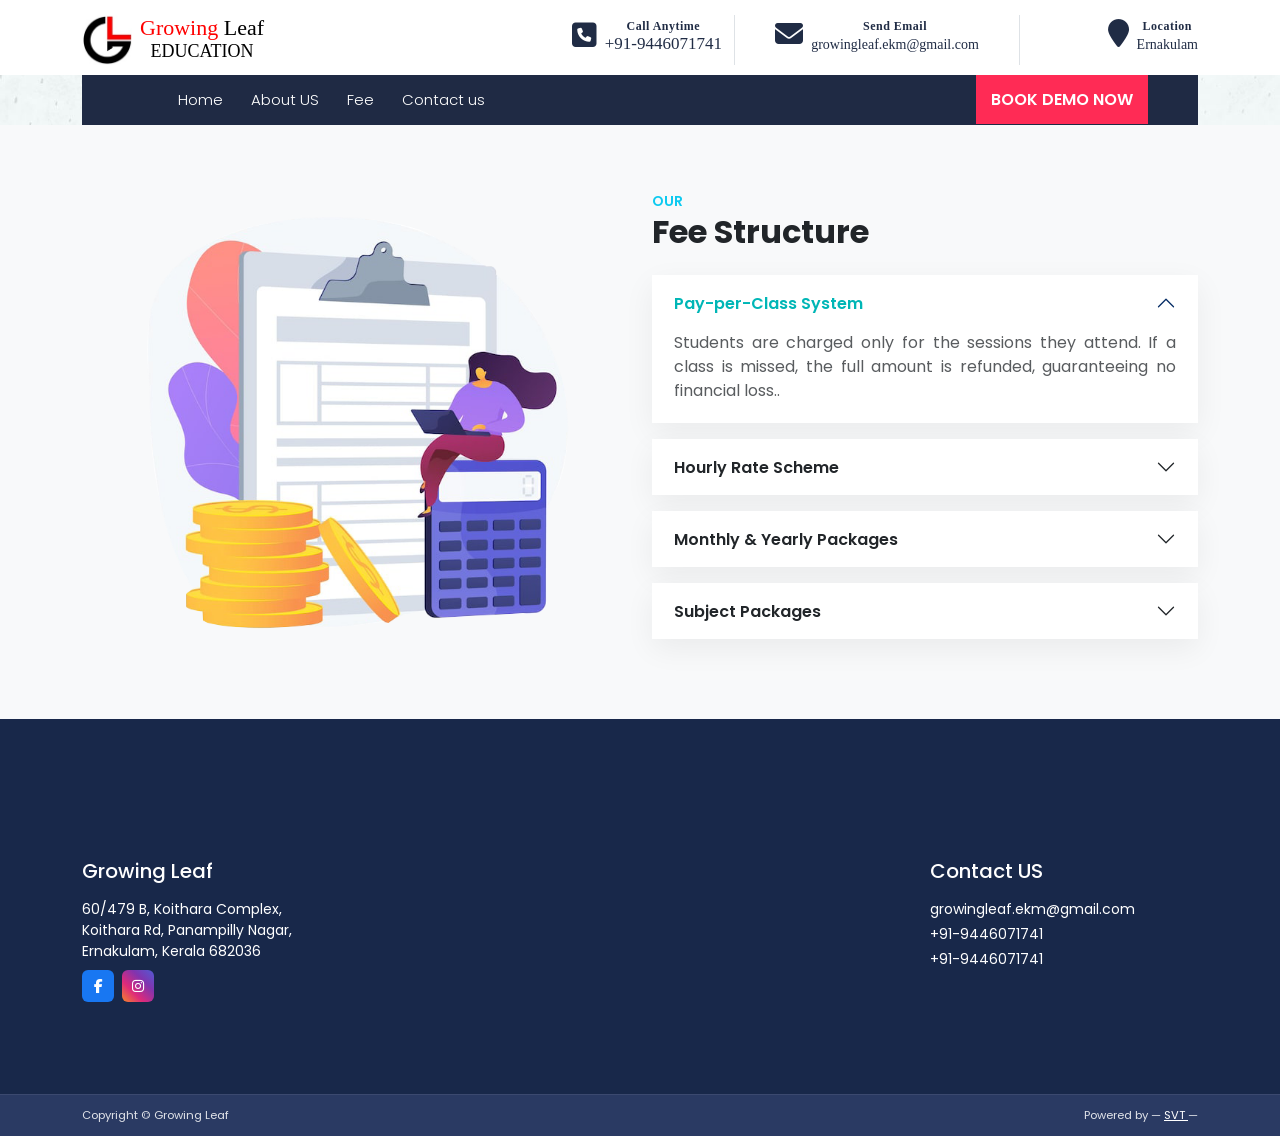
<file: fee.html>
<!DOCTYPE html>
<html lang="en">
<head>
    <meta charset="UTF-8">
    <meta name="viewport" content="width=device-width, initial-scale=1.0">
    <title>Growing Leaf</title>
    <link rel="icon" href="images/logo.jpg" type="image/x-icon">
    <!-- Bootstrap CSS -->
    <link rel="stylesheet" href="css/bootstrap.min.css">
    <link rel="stylesheet" href="css/main.css">

    <link rel="stylesheet" href="menus/css/style.css">

    <!-- -----------Menu Arrow-1------------ -->
    <link rel="stylesheet" href="https://unpkg.com/boxicons@2.0.7/css/boxicons.min.css">
    <!-- -----------Font-Awsome------------ -->
    <link rel="stylesheet" href="https://cdnjs.cloudflare.com/ajax/libs/font-awesome/6.5.1/css/all.min.css">

    <!-- Banner 4 line font -->
    <link rel="preconnect" href="https://fonts.googleapis.com">
    <link rel="preconnect" href="https://fonts.gstatic.com" crossorigin>
    <link href="https://fonts.googleapis.com/css2?family=Playwrite+US+Trad+Guides&display=swap" rel="stylesheet">



</head>
<body>
<!-- -----------Section-1------------ -->
<section> 
    <div class="container">
        <div class="top_bar">
            <div class="row ">
                <!-- Logo section (col-6) -->
                <div class="col-12 col-md-5">
                    <div class="d-flex gap-2">
                        <a href="/" class="logo-link">
                            <img src="images/logo.jpg" alt="Logo" class="logo">
                        </a>
                        <a href="/" class="title_link">
                            <div class="">
                                <h1 class="logo_h1 mb-0">
                                    Growing <span class="logo_h2">Leaf</span>
                                </h1>
                                <h4 class="mb-0 logo_h3">Education</h4>
                            </div>
                        </a>
                    </div>
                </div>
                <!-- Logo section (col-6) -->
                 <!-- Contact 1 (col-2) -->
                <div class="col-4 col-md-2 border-end">
                    <div class="d-flex justify-content-end align-items-center gap-2">
                        <i class="fa-solid fa-phone-square icon-blue"></i>
                        <div class="contact-text">
                            <span class="contact-label">Call Anytime</span><br>
                            <a href="tel:+919446071741" class="contact-number">+91-9446071741</a>
                        </div>
                    </div>
                </div>

                <!-- Contact 2 (col-2) -->
                <div class="col-5 col-md-3 border-end">
                    <div class="d-flex justify-content-center align-items-center gap-2">
                        <i class="fa-solid fa-envelope icon-blue"></i>
                        <div class="contact-text">
                            <span class="contact-label">Send Email</span><br>
                                <a href="mailto:growingleaf.ekm@gmail.com" class="contact-email">
                                    growingleaf.ekm@gmail.com
                                </a>
                        </div>
                    </div>
                </div>
                
                <!-- Contact 3 (col-2) -->
                <div class="col-3 col-md-2">
                    <div class="d-flex justify-content-end align-items-center gap-2">
                        <i class="fa fa-map-marker icon-blue"></i>
                        <div class="contact-text">
                            <span class="contact-label">Location</span><br>
                                <a 
                                    href="https://maps.app.goo.gl/3TYbjK9A6uS26YKX6"
                                    target="_blank"
                                    rel="noopener"
                                    class="contact-location"
                                >
                                    Ernakulam
                                </a>
                        </div>
                    </div>
                </div>
            </div>
        </div>
    </div>
</section>
<!-- -----------Section-1------------ -->  
<!-- -----------Section-2------------ -->
<!-- Banner Section -->
<section class="hero-banner ">
    <!-- Menu Bar -->
    <div class="menu container">
        <div class="col-12">
            <nav>
                <div class="navbar">
                    <i class='bx bx-menu'></i>
                    
                    <div class="nav-links">
                    <div class="sidebar-logo">
                        <span class="logo-name">Logo</span>
                        <i class='bx bx-x' ></i>
                    </div>
                    <ul class="links">
                        <li><a href="/">Home</a></li>
                        <li><a href="/#about-us">About US</a></li>
                        <li><a href="#fee-section">Fee</a></li>
                        <li><a href="/#contact-form">Contact us</a></li>
                    </ul>
                    </div>
                    <div class="">
                        <a href="/#contact-form" class="btn-demo ms-lg-3">BOOK DEMO NOW</a>
                    </div>
                </div>
            </nav>
        </div>
    </div>
    <!-- Menu Bar END-->


</section>
<!-- -----------Section-2 END------------ -->

<!-- -----------Section 3 Fee Information ------------------ -->
<section class="faq-section py-4">
  <div class="container">
    <div class="row align-items-center">

      <!-- LEFT IMAGE -->
      <div class="col-lg-6 mb-4 mb-lg-0">
        <div class="faq-image">
          <img src="images/image_fee_page.png" alt="Student" class="img-fluid rounded-4">
        </div>
      </div>

      <!-- RIGHT CONTENT -->
      <div class="col-lg-6">
        <small class="text-uppercase fw-semibold text-info">Our</small>
        <h2 class="fw-bold mb-4">Fee Structure</h2>

        <div class="accordion accordion-flush" id="faqAccordion">

          <!-- Item 1 -->
          <div class="accordion-item">
            <h2 class="accordion-header">
              <button class="accordion-button  fw-semibold" 
                      type="button" 
                      data-bs-toggle="collapse" 
                      data-bs-target="#faq1">
                Pay-per-Class System 
              </button>
            </h2>
            <div id="faq1" class="accordion-collapse collapse show" data-bs-parent="#faqAccordion">
              <div class="accordion-body text-muted">
                Students are charged only for the sessions they attend. 
                If a class is missed, the full amount is refunded, guaranteeing no financial loss..
              </div>
            </div>
          </div>

          <!-- Item 2 (OPEN by default) -->
          <div class="accordion-item">
            <h2 class="accordion-header">
              <button class="accordion-button collapsed fw-semibold" 
                      type="button" 
                      data-bs-toggle="collapse" 
                      data-bs-target="#faq2">
                Hourly Rate Scheme 
              </button>
            </h2>
            <div id="faq2" class="accordion-collapse collapse" data-bs-parent="#faqAccordion">
              <div class="accordion-body text-muted">
                Designed for learners who need doubt-clearing sessions or short-term academic support, 
                this option allows students to book classes by the hour without long-term commitments.
              </div>
            </div>
          </div>

          <!-- Item 3 -->
          <div class="accordion-item">
            <h2 class="accordion-header">
              <button class="accordion-button collapsed fw-semibold" 
                      type="button" 
                      data-bs-toggle="collapse" 
                      data-bs-target="#faq3">
                Monthly & Yearly Packages 
              </button>
            </h2>
            <div id="faq3" class="accordion-collapse collapse" data-bs-parent="#faqAccordion">
              <div class="accordion-body text-muted">
                Ideal for students seeking consistent learning support, our monthly and yearly
                packages offer structured tuition at affordable rates, helping parents plan ahead with ease.
              </div>
            </div>
          </div>

          <!-- Item 4 -->
          <div class="accordion-item">
            <h2 class="accordion-header">
              <button class="accordion-button collapsed fw-semibold" 
                      type="button" 
                      data-bs-toggle="collapse" 
                      data-bs-target="#faq4">
                  Subject Packages 
              </button>
            </h2>
            <div id="faq4" class="accordion-collapse collapse" data-bs-parent="#faqAccordion">
              <div class="accordion-body text-muted">
                For students who want to focus on specific subjects (for example, only Mathematics or Science), 
                we offer subject-wise packages. These are tailored to cover the full syllabus of a particular 
                subject with chapter-wise tests, revisions, and exam preparation.
              </div>
            </div>
          </div>


        </div>
      </div>

    </div>
  </div>
</section>
<!-- -----------Section 3 Fee Information END------------------ -->


<!-- ===== Footer ===== -->
<footer class="site-footer">
  <div class="container">
    <div class="row g-4 align-items-start">
      <div class="col-12 col-lg-4 text-white">
        <h5 class="mb-3">Growing Leaf</h5>
        <p class="mb-0 small">
          60/479 B, Koithara Complex,<br>
          Koithara Rd, Panampilly Nagar,<br>
          Ernakulam, Kerala 682036
        </p>
        <!-- Social icons -->
        <div class="footer-social d-flex gap-2 mt-2">
            <a href="#" class="social-icon fb" aria-label="Facebook">
            <i class="fab fa-facebook-f"></i>
            </a>
            <a href="#" class="social-icon ig" aria-label="Instagram">
            <i class="fab fa-instagram"></i>
            </a>
        </div>
      </div>
        

      <div class="col-12 col-lg-4">
        <!-- Put map or image here -->
        <div class="footer-map">
            <iframe
                src="https://www.google.com/maps/embed?pb=!1m18!1m12!1m3!1d3929.
                798832197375!2d76.29374307569715!3d9.
                950688973879904!2m3!1f0!2f0!3f0!3m2!1i1024!2i768!4f13.
                1!3m3!1m2!1s0x3b08735e118bf5eb%3A0x590386a18726a9fb!2sGrowing%20Leaf%
                20Education%20-%20Online%20%26%20Offline%20Tuition%20for%20School%20%26%
                20College%20students%2C%20STATE%2C%20CBSE%2C%20ICSE%2CNIOS%2C%20Diploma
                %2C%20Btech%2C%20Bsc!5e0!3m2!1sen!2sus!4v1766988578093!5m2!1sen!2sus"
                loading="lazy"
                referrerpolicy="no-referrer-when-downgrade"
                allowfullscreen>
            </iframe>
        </div>
      </div>

      <div class="col-12 col-lg-4 text-white footer-contact">
        <h5 class="mb-3">Contact US</h5>
        <p class="mb-1 small">growingleaf.ekm@gmail.com</p>
        <p class="mb-1 small">+91-9446071741</p>
        <p class="mb-0 small">+91-9446071741</p>
      </div>
    </div>
  </div>
</footer>

<section class="copyright-bar">
    <div class="container">
        <div class="row align-items-center">

            <!-- Left -->
            <div class="col-12 col-md-6 text-center text-md-start">
                <p class="mb-0 small">
                    Copyright © Growing Leaf
                </p>
            </div>

            <!-- Right -->
            <div class="col-12 col-md-6 text-center text-md-end powerd-by">
                <p class="mb-0 small">
                    Powered by —
                    <a href="https://www.linkedin.com/in/sinovthomas/" target="_blank" rel="noopener" class="powered-link">
                        SVT
                    </a>
                    —
                </p>
            </div>


        </div>
    </div>
</section>

<!-- -----Bootstrap JS Bundle (with Popper)----- -->
<script src="js/bootstrap.bundle.min.js"></script>
<!-- ----------MenuBar---------- -->
<script src="menus/js/js.js"></script>

<script>
    // const buttons = document.querySelectorAll('.tab-btn');
    // const panels = document.querySelectorAll('.tab-panel');

    // buttons.forEach(btn => {
    //     btn.addEventListener('click', () => {

    //     // remove active states
    //     buttons.forEach(b => b.classList.remove('active'));
    //     panels.forEach(p => p.classList.remove('active'));

    //     // activate clicked tab
    //     btn.classList.add('active');
    //     document.getElementById(btn.dataset.tab).classList.add('active');
    //     });
    // });
</script>
</body>
</html>
</file>
<file: css/main.css>
html {
  scroll-behavior: smooth;
}
.div_border {
    border: 2px solid rgb(177, 4, 4);
}

.top_bar {
    padding-top: 15px;
    padding-bottom: 10px;
    /* padding: 10px; */
}

/* ===============LOGO Section============ */
.logo {
    width: 50px;
    height: 50px;
}

.logo_h1 {
    color: #fe0000;
    font-family: 'Noto Serif', serif;
    font-size: 22px;
}

.logo_h2 {
    color: #000;
    font-family: 'Noto Serif', serif;
    font-size: 22px;
}

.logo_h3 {
    color: #000;
    font-family: 'Noto Serif', serif;
    font-size: 18px;
    text-align: center;
    text-transform: uppercase;
}
.title_link {
    text-decoration: none;
    color: inherit;
}

.title_link:hover {
    text-decoration: none;
    color: inherit;
}

/* ===============LOGO Section END============ */
/* ===============Top Contact Section============ */
.icon-blue {
    color: #202c45;
    /* Bootstrap primary blue */
    font-size: 1.75rem;
}

.contact-text {
    text-align: center;
    line-height: 1.2;
}

.contact-label {
    font-size: 12px;
    font-family: 'Noto Serif', serif;
    font-weight: 600;
    letter-spacing: 0.5px;
    color: #202c45;

}

.contact-number {
    font-size: 17px;
    font-family: 'Noto Serif', serif;
    font-weight: 500;
    margin-top: 0px;
    color: #202c45;
    text-decoration: none;
}
.contact-number:hover {
    text-decoration: underline;
}
.contact-email {
    font-size: 14px;
    font-family: 'Noto Serif', serif;
    font-weight: 500;
    margin-top: 0px;
    color: #202c45;
    text-decoration: none;
}
.contact-email:hover {
    text-decoration: underline;
}

.contact-location {
    font-size: 14px;
    font-family: 'Noto Serif', serif;
    font-weight: 500;
    margin-top: 0px;
    color: #202c45;
    text-decoration: none;
}
.contact-location:hover {
    text-decoration: underline;
}
/* .custom-border {
    border-right: 1.5px solid #0d6efd;
} */
/* ===============Top Bar Section END============ */


/* ================Banner================ */

/* ================Book Demo Button In Menu Bar================== */
.btn-demo {
    background: #ff2b55;
    color: #fff;
    padding: 13px 15px;
    top: 0;
    text-decoration: none;
    font-weight: 600;
    white-space: nowrap;
}

/* ================Book Demo Button In Menu Bar END================== */
/* =========================
   Banner (optimized + responsive)
========================= */

.hero-banner {
    background: #f4f6f8 url("../images/banner_BG.jpg") no-repeat center / cover;
    position: relative;
    overflow: hidden;
}

.hero-banner::before {
    content: "";
    position: absolute;
    top: clamp(40px, 8vw, 80px);
    right: 42%;
    width: clamp(80px, 12vw, 120px);
    height: clamp(50px, 8vw, 80px);
    background-image: radial-gradient(#ff6b6b 2px, transparent 2px);
    background-size: 12px 12px;
    pointer-events: none;
}

/* Content spacing */
.banner-content {
    padding-top: clamp(18px, 5vw, 50px);
}

/* Title styling */
.banner-title h1 {
    font-family: 'Playwrite US Trad Guides', cursive;
    color: #202c45;
    font-size: clamp(22px, 3.2vw, 52px);
    line-height: 2.00;
    margin: 0;
}

.banner-title span {
    font-family: 'Noto Serif', serif;
    color: #f2184f;
    font-size: inherit;
    /* keep same scale as h1 */
}

.banner-title {
    position: relative;
}

/* Button */
.btn-read {
    display: inline-block;
    background: #171e30;
    color: #fff;
    padding: 7px 20px;
    margin-left: 7px;
    border-radius: 6px;
    text-decoration: none;
    font-size: 15px;
    transition: background 0.25s ease;
}

.btn-read:hover {
    background: #0e1f46;
}

/* =========================
   IMAGE WITH SHAPE (fluid)
========================= */

.image-wrapper-student {
    position: relative;
    width: min(520px, 100%);
    /* keep your original “look” ratio, but fluid */
    aspect-ratio: 520 / 360;
}

.banner-img {
    position: relative;
    width: 100%;
    height: 100%;
    overflow: hidden;
    z-index: 2;

    /* creates breathing space inside so the image doesn't hit the wrapper edges */
    padding: clamp(0px, 1vw, 10px);
    box-sizing: border-box;
}

.banner-img img {
    width: 100%;
    height: 100%;
    object-fit: cover;
    border: 12px solid #fff;
    background: #fff;
    box-sizing: border-box;
}

.bg-shape {
    position: absolute;
    top: clamp(-14px, -2vw, -20px);
    left: clamp(-18px, -3vw, -30px);
    width: 100%;
    z-index: 1;
}


.btn-wrapper {
    position: relative;
    display: inline-block;
}

.plane-icon {
    position: absolute;
    left: clamp(-220px, -18vw, -300px);
    top: 50%;
    width: clamp(60px, 8vw, 100px);
    transform: translateY(-50%);
}

.choice-text {
    position: relative;
    display: inline-block;
}

.paper-pin {
    position: absolute;
    bottom: clamp(-80px, -10vw, -100px);
    left: 106%;
    width: clamp(90px, 12vw, 140px);
}

.plane-icon,
.paper-pin,
.bg-shape {
    transition: transform 0.6s cubic-bezier(0.25, 0.8, 0.25, 1);
}

/* ONE hover trigger – everything moves together */
.banner-content:hover .plane-icon {
    transform: translate(-8px, -50%);
}

.banner-content:hover .paper-pin {
    transform: translateY(8px);
}

.banner-content:hover .bg-shape {
    transform: translate(12px, -8px);
}

/* =========================
   WhatsApp icon (responsive, clean)
========================= */

/* Base (desktop-first, but responsive via clamp) */
.whatsapp-icon {
    position: absolute;
    right: clamp(10px, 2vw, 16px);
    bottom: clamp(10px, 2vw, 16px);
    width: clamp(38px, 5vw, 52px);
    height: clamp(38px, 5vw, 52px);
    z-index: 5;
    transition: transform 0.25s ease;
}

.whatsapp-icon img {
    width: 100%;
    height: 100%;
    object-fit: contain;
    display: block;
    /* avoids tiny inline gap */
    cursor: pointer;
}

/* Hover only when hover is actually supported */
@media (hover: hover) and (pointer: fine) {
    .whatsapp-icon:hover {
        transform: scale(1.08);
    }
}

/* ========Whatsapp End================

/* Decorative dots (optional) */
.hero-banner::before {
    content: "";
    position: absolute;
    top: 80px;
    right: 42%;
    width: 120px;
    height: 80px;
    background-image: radial-gradient(#ff6b6b 2px, transparent 2px);
    background-size: 12px 12px;
}
/* -----------------About US-------------------- */

.about-center {
    padding: 25px 20px;
    background: #F3F3F2;
    overflow: hidden;
}

/* LEFT VISUAL */
.about-visual {
    position: relative;
    min-height: 420px;
    display: grid;
    place-items: center;
}

.photo-ring {
    width: 360px;
    height: 360px;
    border-radius: 0 50% 50% 50%;
    background: #f2e9df;
    /* soft beige ring */
    display: grid;
    place-items: center;
}

.about-photo {
    width: 320px;
    height: 320px;
    border-radius: 0 50% 50% 50%;
    object-fit: cover;
    display: block;
}

/* badges */
.badge {
    position: absolute;
    display: grid;
    place-items: center;
    font-weight: 800;
    box-shadow: 0 10px 30px rgba(0, 0, 0, 0.12);

    animation: slow-spin 8s linear infinite;
    transform-origin: center;
    pointer-events: none;
}

.badge-percent {
    top: 18px;
    left: 18px;
    width: 44px;
    height: 44px;
    border-radius: 10px;
    background: #3dd6c6;
    color: #ffffff;

    animation-duration: 10s;
}

.badge-idea {
    bottom: 33px;
    right: 64px;
    width: 55px;
    height: 44px;
    /* border-radius: 12px; */
    background: #6c63ff;
    color: #ffffff;
    font-size: 20px;
    animation-duration: 7s;
}

/* --------Rotating Animation for % & idea icon---------*/
@keyframes slow-spin {
    from {
        transform: rotate(0deg);
    }

    to {
        transform: rotate(360deg);
    }
}


/* dot patterns */
.dots {
    position: absolute;
    width: 120px;
    height: 120px;
    opacity: 0.55;
    background-image: radial-gradient(#6c63ff 1.5px, transparent 1.5px);
    background-size: 10px 10px;
}

.dots-left {
    top: 24px;
    right: -16px;
}

.dots-right {
    bottom: 10px;
    left: -10px;
    background-image: radial-gradient(#ff8a4c 1.5px, transparent 1.5px);
}

/* RIGHT CONTENT */

.about-title {
    margin: 0 0 18px;
    font-size: 28px;
    letter-spacing: 0.5px;
    font-weight: 900;
    color: #1f2a37;
    position: relative;
    z-index: 2;
}

.about-list {
    margin: 0;
    padding: 0;
    list-style: none;
    display: grid;
    gap: 18px;
    position: relative;
    z-index: 2;
}

.about-list li {
    display: grid;
    grid-template-columns: 18px 1fr;
    gap: 12px;
    color: #556070;
    line-height: 1.6;
    font-size: 14.5px;
    text-align: justify;
    text-justify: inter-word;
    hyphens: auto;
}

/* little teal square bullet */
.tick {
    width: 10px;
    height: 10px;
    border-radius: 2px;
    margin-top: 8px;
    background: #3dd6c6;
}

/* small red sparkle/star at right */
.spark {
    position: absolute;
    right: 100px;
    top: 54px;
    width: 22px;
    height: 22px;
    background: #ff4d4f;
    transform: rotate(45deg);
    border-radius: 4px;
    box-shadow: 0 10px 22px rgba(255, 77, 79, 0.25);
    opacity: 0.60;
    z-index: 1;
    pointer-events: none;
    animation: spark-spin 6s linear infinite;
    /* animation */
    transform-origin: center;
    /* combine rotation */
}

/* ----Rotating animation for Spark-------*/
@keyframes spark-spin {
    from {
        transform: rotate(45deg);
    }

    to {
        transform: rotate(405deg);
        /* 45 + 360 */
    }
}

/* ------------Mission&Vision--------------------- */
/* .hero{
    position: relative;
    min-height: 320px;
    background: #fff; 
    margin-left: 200px;
} */
.about-split{
  position: relative;
  padding: 50px 0px 0px 0px;
  background: #fff;
  overflow: hidden;
}

.corner-pill{
    position: absolute;
    top: clamp(-234px, -7vw, -40px);
    left: clamp(-14px, -6vw, -40px);
    width: clamp(70px, 8vw, 80px);
    height: clamp(170px, 20vw, 240px);
    background: #6956f9;
    border-radius: 999px;
    transform: rotate(135deg);
    transform-origin: center;
    opacity: 0.80;
    z-index: 1;
}
.corner-pill_btm{
    position: absolute;
    bottom: -83px;
    right: -35px;
    width: 58px;
    height: 240px;
    background: #6956f9;
    border-radius: 999px;
    transform: rotate(135deg);
    transform-origin: center;
    opacity: 0.8;
    z-index: 1;
}
.mv_tittle{
    position: relative;
    padding: 15px 10px 10px 10px;
    z-index: 2;
}
.mv_tittle h2{
    margin: 0 0 14px;
    font-size: 32px;
    line-height: 1.15;
    color: #101828;
    font-weight: 800;
    z-index: 2;
}
.tabs-container {
  max-width: 900px;
  margin: 0px 10px 10px 10px;
  font-family: 'Inter', sans-serif;
}
/* Tabs */
.tabs {
  display: inline-flex;
  gap: 0px;
  margin-bottom: 16px;
}
.tab-btn {
  display: flex;
  align-items: center;
  padding: 10px 10px;
  border: none;
  background: #0e2a47;
  color: #ffffff;
  font-weight: 600;
  cursor: pointer;
  transition: all 0.25s ease;
  position: relative; 
  z-index: 2; 
}
/* LEFT button */
.tab-btn:first-child {
  border-radius: 10px 0 0 10px;
}
/* RIGHT button */
.tab-btn:last-child {
  border-radius: 0 10px 10px 0;
}
.tab-btn.active {
  background: #6374ff;
  color: #fff;
}

.tab-btn:hover {
  transform: translateY(-1px);
}
/* Tab Content */
.tab-content {
  background: #fff;
  padding: 10px 2px;
  min-height: 420px; /* manual guess */
}

.tab-panel {
  display: none;
  animation: fadeIn 0.35s ease;
}

.tab-panel.active {
  display: block;
}

.tab-panel p {
  line-height: 1.7;
  color: #555;
  margin-bottom: 12px;
  text-align: justify;
}

.tab-btn::before {
    content: "";
    position: absolute;
    inset: 0;
    background-image: url("../images/tab_bg_icn.png");
    background-repeat: no-repeat;
    /* background-size: 5%; */
    opacity: 0.58;
    z-index: -1;
    top: 428px;
    left: 200px;
}
/* Small animation for TAB*/
@keyframes fadeIn {
  from {
    opacity: 0;
    transform: translateY(6px);
  }
  to {
    opacity: 1;
    transform: translateY(0);
  }
}
 /* Tab Icons */
.icon-white {
    color: #ffffff;
    /* Bootstrap primary blue */
    font-size: 1.5rem;
    padding-right: 7px;
}

.mission_vision_righside_image {
    position: relative;     /* anchor for absolute positioning */
    width: 40%;
}

.mission_vision_righside_image img {
    position: absolute;
    top: 50%;
    left: 0;
    width: 100%;
    max-width: 100%;
    height: auto;
    transform: translateY(-50%);
}

/* Badge 10+ years*/
.experience-badge {
    position: absolute;
    top: 5%;
    left: 2%;
    background: linear-gradient(
        90deg,
        #fbf2ef,
        #e5f1fc,
        #e4fcf5
    );
    border: 1px solid #3b619d;
    border-radius: 10px;
    padding: 22px 18px;
    text-align: center;
    box-shadow: 0 12px 30px rgba(0,0,0,0.12);
}
.experience-badge .number {
    display: block;
    font-size: 28px;
    font-weight: 800;
    color: #6c63ff;
    line-height: 1;
}

.experience-badge .text {
    font-size: 14px;
    font-weight: 600;
    color: #1f2a44;
}
/* ------------Mission&Vision END--------------------- */


/* ------------ Classes Section------------------------*/
.commitment-section {
  width: 100%;
  background-image: url("../images/woodern_pattern_bg.jpg");
  background-repeat: no-repeat;
  background-position: center;
  background-size: cover;
  padding: 80px 0;
}
/* White card behind all tabs */
.tab-card-main{
    margin: auto 0;
} 
.tab-card-classes {
  background: #ffffff;
  border-radius: 2px;
  border: 1px solid #494949;
  padding: 20px;
  box-shadow: 0 12px 30px rgba(0, 0, 0, 0.08);
}
/* Individual tab buttons */
.nav-pills .nav-link {
  background: #ffffff;
  color: #1f2937;
  border: 1px solid #e5e7eb;
  padding: 14px 16px;              /* bring this back */
  margin-bottom: 12px;
  font-weight: 450;
  display: flex;
  align-items: center;
  justify-content: flex-start;      /* LEFT align */
  gap: 12px;
  text-align: left;
  transition: all 0.25s ease;
}
.nav-pills .nav-link i {
  font-size: 18px;
  min-width: 22px;                 /* keeps all text aligned */
  text-align: center;
  color: inherit;                  /* follows active/normal color */
}
/* If you wrapped text in <span> */
.nav-pills .nav-link span {
  flex: 1;
}
/* Hover state */
.nav-pills .nav-link:hover {
  background: #f8fafc;
}
/* Active tab */
.nav-pills .nav-link.active {
  background: #0e2a47;
  color: #ffffff;
  border-color: #0e2a47;
  box-shadow: 0 8px 20px rgba(31, 42, 68, 0.35);
}
.tab-content {
  min-height: 500px;
}

.content-panel {
  background: linear-gradient(
    135deg,
    #23253b,
    #2d7a9e
  );
  color: #ffffff;
  border-radius: 14px;
  padding: 24px;
  box-shadow: 0 12px 30px rgba(0, 0, 0, 0.18);
  text-align: justify;

}
/* ------------ Classes Section END------------------------*/
/* ------------ Fee Section------------------------*/
/* Section background */
.fee-section {
    padding-top: 3rem !important;
    padding-bottom: 120px !important ;  /* important */
    background: linear-gradient(
    135deg,
    #f0f7ff 0%,
    #eef0f3 100%
  );

}


/* Left title */
.fee-title {
  font-size: clamp(28px, 3vw, 40px);
  font-weight: 700;
  color: #0e2a47;
}

.fee-title span {
  font-weight: 800;
}

/* Circle cards */
.fee-circle {
  width: 200px;
  height: 200px;
  border-radius: 50%;
  background: #ffffff;
  border: 1px solid #c7c7c7;
  display: flex;
  flex-direction: column;
  align-items: center;
  justify-content: center;
  transition: all 0.3s ease;
}

/* Icon */
.fee-circle img {
  width: 48px;
  margin-bottom: 12px;
}

/* Text */
.fee-circle p {
  font-size: 14px;
  font-weight: 600;
  color: #1f2937;
  margin: 0;
  line-height: 1.4;
}

/* Hover effect */
.fee-circle:hover {
  transform: translateY(-6px);
  box-shadow: 0 12px 30px rgba(0,0,0,0.08);
}
.fee-circle a{
    text-decoration: none;
}
/* ------------ Fee Section END------------------------*/





/* Wrapper for the floating form */
.contact-float-wrap {
  margin-top: -90px;    
  margin-bottom: -90px; 
  z-index: 3;
}

/* The floating card */
.contact-card {
  background: #ffffff;
  border-radius: 10px;
  padding: 32px;
  border: 1px solid #eef2f7;
  position: relative;
  z-index: 5;
}

/* Make inputs look like your screenshot (clean underline feel) */
.contact-input {
  border: 0;
  border-bottom: 1px solid #e6edf7;
  border-radius: 0;
  padding-left: 0;
  padding-right: 0;
  box-shadow: none !important;
}

.contact-input:focus {
  border-bottom-color: #18284a;
}

/* Footer */
.site-footer {
  background: #18284a;
  padding-top: 140px; /* creates room behind the overlap */
  padding-bottom: 75px;
  position: relative;
  z-index: 1;
}

/* Social icon container */
.footer-social a {
  width: 32px;
  height: 32px;
  display: inline-flex;
  align-items: center;
  justify-content: center;
  border-radius: 6px;
  color: #ffffff;
  text-decoration: none;
  font-size: 14px;
  transition: transform 0.25s ease, opacity 0.25s ease;
}

/* Individual brand colors */
.footer-social .fb {
  background: #1877f2;
}

.footer-social .ig {
  background: linear-gradient(
    45deg,
    #f58529,
    #dd2a7b,
    #8134af,
    #515bd4
  );
}

/* Hover */
.footer-social a:hover {
  transform: translateY(-2px);
  opacity: 0.9;
}

/* Placeholder for map area (remove if you use iframe) */
.footer-map {
  width: 100%;
  height: 160px;
  border-radius: 8px;
  overflow: hidden;
}

.footer-map iframe {
  width: 100%;
  height: 100%;
  border: 0;
  filter: grayscale(20%) contrast(1.05);
}

.footer-contact{
    padding-left: 100px;
}

.copyright-bar {
  background: #2a3a63;   /* slightly lighter than footer */
  padding: 12px 0;
  color: rgba(255,255,255,0.85);
  font-size: 13px;
  border-top: 1px solid rgba(255,255,255,0.08);
}

.powerd-by a{
    color: #fff;
}

/* -----fee Page------ */
.faq-section {
  background: #f8f9fa;
}

.accordion-item {
  border: 0;
  border-radius: 16px;
  margin-bottom: 16px;
  box-shadow: 0 10px 30px rgba(0,0,0,0.06);
}

.accordion-button {
  border-radius: 16px;
  padding: 18px 22px;
}

.accordion-button:not(.collapsed) {
  background-color: #ffffff;
  color: #00b6b6;
  box-shadow: none;
}

.accordion-button:focus {
  box-shadow: none;
}

.accordion-body {
  padding: 0 22px 20px;
  text-align: justify;
}

/* -----fee Page END------ */




@media (min-width: 992px) and (max-width: 1199.98px)
/* @media (max-width: 991.98px)  */
{
    .logo {
        width: 40px;
        height: 40px;
    }

    .logo_h1 {
        color: #fe0000;
        font-family: 'Noto Serif', serif;
        font-size: 18px;
    }

    .logo_h2 {
        color: #000;
        font-family: 'Noto Serif', serif;
        font-size: 18px;
    }

    .logo_h3 {
        color: #000;
        font-family: 'Noto Serif', serif;
        font-size: 12px;
        text-align: center;
        text-transform: uppercase;
    }

    /* ===============LOGO Section END============ */
    /* ===============Top Contact Section============ */
    .icon-blue {
        color: #202c45;
        /* Bootstrap primary blue */
        font-size: 1.5rem;
    }

    .contact-text {
        text-align: center;
        line-height: 1.0;
    }

    .contact-label {
        font-size: 12px;
        font-family: 'Noto Serif', serif;
        font-weight: 600;
        letter-spacing: 0.5px;
        color: #202c45;

    }

    .contact-number {
        font-size: 13px;
        font-family: 'Noto Serif', serif;
        font-weight: 500;
        margin-top: 0px;
        color: #202c45;
    }

    .contact-email {
        font-size: 10px;
        font-family: 'Noto Serif', serif;
        font-weight: 500;
        margin-top: 0px;
        color: #202c45;
        overflow-wrap: anywhere;
    }

    .contact-location {
        font-size: 12px;
        font-family: 'Noto Serif', serif;
        font-weight: 500;
        margin-top: 0px;
        color: #202c45;
    }

    .btn-demo {
        background: #ff2b55;
        color: #fff;
        padding: 13px 15px;
        top: 0;
        text-decoration: none;
        font-weight: 600;
        white-space: nowrap;
    }

    .banner-content {
        padding-top: 20px;
        padding-bottom: 20px;
    }

    .banner-title h1 {
    font-family: 'Playwrite US Trad Guides', cursive;
    color: #202c45;
    font-size: 35px;
    line-height: 1.8;
    }


    .about-wrap {
        grid-template-columns: 1fr;
        gap: 28px;
    }

    .about-visual {
        min-height: 380px;
    }

    .photo-ring {
        width: 320px;
        height: 320px;
    }

    .about-photo {
        width: 285px;
        height: 285px;
    }

    .spark {
        display: none;
    }

}

@media (min-width: 768px) and (max-width: 991.98px)
/* @media (max-width: 767.98px)  */
{
    .logo {
        width: 50px;
        height: 50px;
    }

    .logo_h1 {
        color: #fe0000;
        font-family: 'Noto Serif', serif;
        font-size: 20px;
    }

    .logo_h2 {
        color: #000;
        font-family: 'Noto Serif', serif;
        font-size: 20px;
    }

    .logo_h3 {
        color: #000;
        font-family: 'Noto Serif', serif;
        font-size: 14px;
        text-align: center;
        text-transform: uppercase;
    }

    /* ===============LOGO Section END============ */
    /* ===============Top Contact Section============ */
    .icon-blue {
        margin-top: 7px;
        color: #202c45;
        /* Bootstrap primary blue */
        font-size: 1.0rem;
    }

    .contact-text {
        margin-top: 5px;
        text-align: center;
        line-height: .8;
    }

    .contact-label {
        font-size: 10px;
        font-family: 'Noto Serif', serif;
        font-weight: 600;
        letter-spacing: 0.5px;
        color: #202c45;

    }

    .contact-number {
        font-size: 9px;
        font-family: 'Noto Serif', serif;
        font-weight: 500;
        margin-top: 0px;
        color: #202c45;
    }

    .contact-email {
        font-size: 10px;
        font-family: 'Noto Serif', serif;
        font-weight: 500;
        margin-top: 0px;
        color: #202c45;
        overflow-wrap: anywhere;
    }

    .contact-location {
        font-size: 10px;
        font-family: 'Noto Serif', serif;
        font-weight: 500;
        margin-top: 0px;
        color: #202c45;
    }
    /* ===============Top Contact Section END============ */

    /* ================Book Demo Button In Menu Bar================== */
    .btn-demo {
        background: #ff2b55;
        color: #fff;
        padding: 13px 15px;
        top: 0;
        text-decoration: none;
        font-weight: 600;
        white-space: nowrap;
    }

    /* ================Book Demo Button In Menu Bar END================== */

    .banner-content {
        padding-top: 20px;
        padding-bottom: 20px;
    }

    /* Title styling */
    .banner-title h1 {
        font-family: 'Playwrite US Trad Guides', cursive;
        color: #202c45;
        font-size: 22px;
        line-height: 1.8;

    }

    .banner-title span {
        font-family: 'Noto Serif', serif;
        color: #f2184f;
        font-size: 30px;
    }

    /* Button */
    .btn-read {
        display: inline-block;
        margin-top: 0px;
        background: #1f2a44;
        color: #fff;
        padding: 3px 10px;
        border-radius: 6px;
        text-decoration: none;
        font-size: 12px;
    }
    /* ---------- IMAGE WITH SHAPE ---------- */
    .image-wrapper-student {
        position: relative;
        width: 340px;
        height: 230px;
    }
    .banner-img {
        position: relative;
        width: 340px;
        height: 225px;
        overflow: hidden;
        z-index: 2;
    }
    .banner-img img {
        width: 100%;
        height: 100%;
        object-fit: cover;
        border: 12px solid #fff;
        background: #fff;
    }
    .bg-shape {
        position: absolute;
        top: -20px;
        left: -30px;
        width: 100%;
        z-index: 1;
    }

    /* WhatsApp icon positioning */
    .whatsapp-icon {
        width: 40px;
        height: 40px;
        right: 10px;
        bottom: 10px;
        /* keep consistent, avoid -10px */
    }

    /* Mission Vision Tab Section */
    .mv_rgt_image {
        display: none !important;
    }

    .mission_vision_leftside {
        width: 100%;
        max-width: 100%;
        flex: 0 0 100%;
    }
    .experience-badge {
        position: relative;
        margin: 0px 20px 0px 0px;
        display: flex;
        justify-content: flex-end;
        padding: 13px 18px;
        z-index: 2;

    }
    /* RIGHT SIDE → full width (only for badge) */
    .mission_vision_righside_image {
        width: 100%;
        max-width: 100%;
        flex: 0 0 100%;
        text-align: center;
    }
    /* Mission Vision Tab Section END */

    .footer-contact{
        padding-left: 15px;
    }
    
    /* fee Inner Page */
    .faq-image{
        display: none !important;
    }

}

/* ================================================================================================== */
/* Mobile: make icons less intrusive */
@media (min-width: 350px) and (max-width: 767.98px)
{
    /* ===============LOGO Section============ */
    .logo {
        width: 40px;
        height: 40px;
    }

    .logo_h1 {
        color: #fe0000;
        font-family: 'Noto Serif', serif;
        font-size: 15px;
    }

    .logo_h2 {
        color: #000;
        font-family: 'Noto Serif', serif;
        font-size: 15px;
    }

    .logo_h3 {
        color: #000;
        font-family: 'Noto Serif', serif;
        font-size: 12px;
        text-align: center;
        text-transform: uppercase;
    }

    /* ===============LOGO Section END============ */
    /* ===============Top Contact Section============ */
    .icon-blue {
        margin-top: 7px;
        color: #202c45;
        /* Bootstrap primary blue */
        font-size: 1.0rem;
    }

    .contact-text {
        margin-top: 5px;
        text-align: center;
        line-height: .8;
    }

    .contact-label {
        font-size: 10px;
        font-family: 'Noto Serif', serif;
        font-weight: 600;
        letter-spacing: 0.5px;
        color: #202c45;

    }

    .contact-number {
        font-size: 9px;
        font-family: 'Noto Serif', serif;
        font-weight: 500;
        margin-top: 0px;
        color: #202c45;
    }

    .contact-email {
        font-size: 10px;
        font-family: 'Noto Serif', serif;
        font-weight: 500;
        margin-top: 0px;
        color: #202c45;
        overflow-wrap: anywhere;
    }

    .contact-location {
        font-size: 10px;
        font-family: 'Noto Serif', serif;
        font-weight: 500;
        margin-top: 0px;
        color: #202c45;
        overflow-wrap: anywhere;
    }

    .banner-content {
        padding-top: 20px;
        padding-bottom: 20px;
    }
    .banner-title {
        flex: 0 0 100%;
        max-width: 100%;
        width: 100%;
    }

    /* Title styling */
    .banner-title h1 {
        font-family: 'Playwrite US Trad Guides', cursive;
        color: #202c45;
        font-size: 22px;
        line-height: 1.8;

    }

    .banner-title span {
        font-family: 'Noto Serif', serif;
        color: #f2184f;
        font-size: 30px;
    }

    /* Button */
    .btn-read {
        display: inline-block;
        margin-top: 0px;
        background: #1f2a44;
        color: #fff;
        padding: 3px 10px;
        border-radius: 6px;
        text-decoration: none;
        font-size: 12px;
    }

    .btn-wrapper{
        text-align: left;
    }

    .image-wrapper-student {
        display: none !important;
    }
    .plane-icon {
        left: -120px;
    }
    .paper-pin {
        bottom: -70px;
        width: 110px;
    }
    .whatsapp-icon {
        position: fixed;
        right: 12px;
        top: 260px;
        width: 38px;
        height: 38px;
        margin: 0;
        left: auto;
        transform: none;
    }
    .hero-banner::before {
        right: 18%;
    }
     /* Mission Vision Tab Section */
    .mv_rgt_image {
        display: none !important;
    }

    .mission_vision_leftside {
        width: 100%;
        max-width: 100%;
        flex: 0 0 100%;
    }

    .experience-badge {
        position: relative;
        margin: 0px 20px 0px 0px;
        display: flex;
        justify-content: flex-end;
        padding: 13px 18px;
        z-index: 2;

    }
    /* RIGHT SIDE → full width (only for badge) */
    .mission_vision_righside_image {
        width: 100%;
        max-width: 100%;
        flex: 0 0 100%;
        text-align: center;
    }
     /* Mission Vision Tab Section END */

     /* -----Fee Section-----*/
     /* Left title */
    .fee-title {
    font-size: clamp(28px, 3vw, 40px);
    font-weight: 700;
    color: #0e2a47;
    text-align: center;
    }

     /* -----Fee Section END-----*/
    .footer-contact{
    padding-left: 15px;
    }

    /* fee Inner Page */
    .faq-image{
        display: none !important;
    }


}
/* =======================Large Phone END=============================
</file>
<file: menus/css/style.css>
/* Googlefont Poppins CDN Link */
@import url("https://fonts.googleapis.com/css2?family=Poppins:wght@200;300;400;500;600;700&display=swap");
* {
  margin: 0;
  padding: 0;
  box-sizing: border-box;
  /* font-family: 'Noto Serif', serif; */
  font-family: "Poppins", sans-serif;
  
}
body {
  min-height: 100vh;
}
nav {
  /* position: fixed; */
  /* top: 0; */
  left: 0;
  width: 100%;
  height: 100%;
  height: 50px;
  /* background: #1f2a44; */
  /* box-shadow: 0 1px 2px rgba(0, 0, 0, 0.2); */
  z-index: 99;
}
nav .navbar {
  height: 100%;
  /* max-width: 1300px; */
  /* width: 85%; */
  display: flex;
  align-items: center;
  justify-content: space-between;
  margin: auto;
  background: #1f2a44;
  padding: 0 50px;
}

nav .navbar .nav-links {
  line-height: 50px;
  height: 100%;
}
nav .navbar .links {
  display: flex;
}
nav .navbar .links li {
  position: relative;
  display: flex;
  align-items: center;
  justify-content: space-between;
  list-style: none;
  padding: 0 14px;
}
nav .navbar .links li a {
  height: 100%;
  text-decoration: none;
  white-space: nowrap;
  color: #fff;
  font-size: 15px;
  font-weight: 350;
}
.links li:hover .htmlcss-arrow,
.links li:hover .js-arrow {
  transform: rotate(180deg);
}

nav .navbar .links li .arrow {
  /* background: red; */
  height: 100%;
  width: 22px;
  line-height: 70px;
  text-align: center;
  display: inline-block;
  color: #fff;
  transition: all 0.3s ease;
}
nav .navbar .links li .sub-menu {
  position: absolute;
  top: 70px;
  left: 0;
  line-height: 40px;
  background: #1f2a44;
  box-shadow: 0 1px 2px rgba(0, 0, 0, 0.2);
  border-radius: 0 0 4px 4px;
  display: none;
  z-index: 2;
}
nav .navbar .links li:hover .htmlCss-sub-menu,
nav .navbar .links li:hover .js-sub-menu {
  display: block;
}
.navbar .links li .sub-menu li {
  padding: 0 22px;
  border-bottom: 1px solid rgba(255, 255, 255, 0.1);
}
.navbar .links li .sub-menu a {
  color: #fff;
  font-size: 15px;
  font-weight: 500;
}
.navbar .links li .sub-menu .more-arrow {
  line-height: 40px;
}
.navbar .links li .htmlCss-more-sub-menu {
  /* line-height: 40px; */
}
.navbar .links li .sub-menu .more-sub-menu {
  position: absolute;
  top: 0;
  left: 100%;
  border-radius: 0 4px 4px 4px;
  z-index: 1;
  display: none;
}
.links li .sub-menu .more:hover .more-sub-menu {
  display: block;
}
.navbar .search-box {
  position: relative;
  height: 40px;
  width: 40px;
}
.navbar .search-box i {
  position: absolute;
  height: 100%;
  width: 100%;
  line-height: 40px;
  text-align: center;
  font-size: 22px;
  color: #fff;
  font-weight: 600;
  cursor: pointer;
  transition: all 0.3s ease;
}
.navbar .search-box .input-box {
  position: absolute;
  right: calc(100% - 40px);
  top: 80px;
  height: 60px;
  width: 300px;
  background: #1f2a44;
  border-radius: 6px;
  opacity: 0;
  pointer-events: none;
  transition: all 0.4s ease;
}
.navbar.showInput .search-box .input-box {
  top: 65px;
  opacity: 1;
  pointer-events: auto;
  background: #1f2a44;
}
.search-box .input-box::before {
  content: "";
  position: absolute;
  height: 20px;
  width: 20px;
  background: #1f2a44;
  right: 10px;
  top: -6px;
  transform: rotate(45deg);
}
.search-box .input-box input {
  position: absolute;
  top: 50%;
  left: 50%;
  border-radius: 4px;
  transform: translate(-50%, -50%);
  height: 35px;
  width: 280px;
  outline: none;
  padding: 0 15px;
  font-size: 16px;
  border: none;
}
.navbar .nav-links .sidebar-logo {
  display: none;
}
.navbar .bx-menu {
  display: none;
}
@media (max-width: 920px) {
  nav .navbar {
    max-width: 100%;
    padding: 0 25px;
  }

  nav .navbar .logo a {
    font-size: 27px;
  }
  nav .navbar .links li {
    padding: 0 10px;
    white-space: nowrap;
  }
  nav .navbar .links li a {
    font-size: 15px;
  }
}
@media (max-width: 800px) {
  nav {
    /* position: relative; */
  }
  .navbar .bx-menu {
    display: block;
  }
  nav .navbar .nav-links {
    position: fixed;
    top: 0;
    left: -100%;
    display: block;
    max-width: 270px;
    width: 100%;
    background: #1f2a44;
    line-height: 40px;
    padding: 20px;
    box-shadow: 0 5px 10px rgba(0, 0, 0, 0.2);
    transition: all 0.5s ease;
    z-index: 1000;
  }
  .navbar .nav-links .sidebar-logo {
    display: flex;
    align-items: center;
    justify-content: space-between;
  }
  .sidebar-logo .logo-name {
    font-size: 25px;
    color: #fff;
  }
  .sidebar-logo i,
  .navbar .bx-menu {
    font-size: 25px;
    color: #fff;
  }
  nav .navbar .links {
    display: block;
    margin-top: 20px;
  }
  nav .navbar .links li .arrow {
    line-height: 40px;
  }
  nav .navbar .links li {
    display: block;
  }
  nav .navbar .links li .sub-menu {
    position: relative;
    top: 0;
    box-shadow: none;
    display: none;
  }
  nav .navbar .links li .sub-menu li {
    border-bottom: none;
  }
  .navbar .links li .sub-menu .more-sub-menu {
    display: none;
    position: relative;
    left: 0;
  }
  .navbar .links li .sub-menu .more-sub-menu li {
    display: flex;
    align-items: center;
    justify-content: space-between;
  }
  .links li:hover .htmlcss-arrow,
  .links li:hover .js-arrow {
    transform: rotate(0deg);
  }
  .navbar .links li .sub-menu .more-sub-menu {
    display: none;
  }
  .navbar .links li .sub-menu .more span {
    /* background: red; */
    display: flex;
    align-items: center;
    /* justify-content: space-between; */
  }

  .links li .sub-menu .more:hover .more-sub-menu {
    display: none;
  }
  nav .navbar .links li:hover .htmlCss-sub-menu,
  nav .navbar .links li:hover .js-sub-menu {
    display: none;
  }
  .navbar .nav-links.show1 .links .htmlCss-sub-menu,
  .navbar .nav-links.show3 .links .js-sub-menu,
  .navbar .nav-links.show2 .links .more .more-sub-menu {
    display: block;
  }
  .navbar .nav-links.show1 .links .htmlcss-arrow,
  .navbar .nav-links.show3 .links .js-arrow {
    transform: rotate(180deg);
  }
  .navbar .nav-links.show2 .links .more-arrow {
    transform: rotate(90deg);
  }
}
@media (max-width: 370px) {
  nav .navbar .nav-links {
    max-width: 100%;
  }
}
</file>
